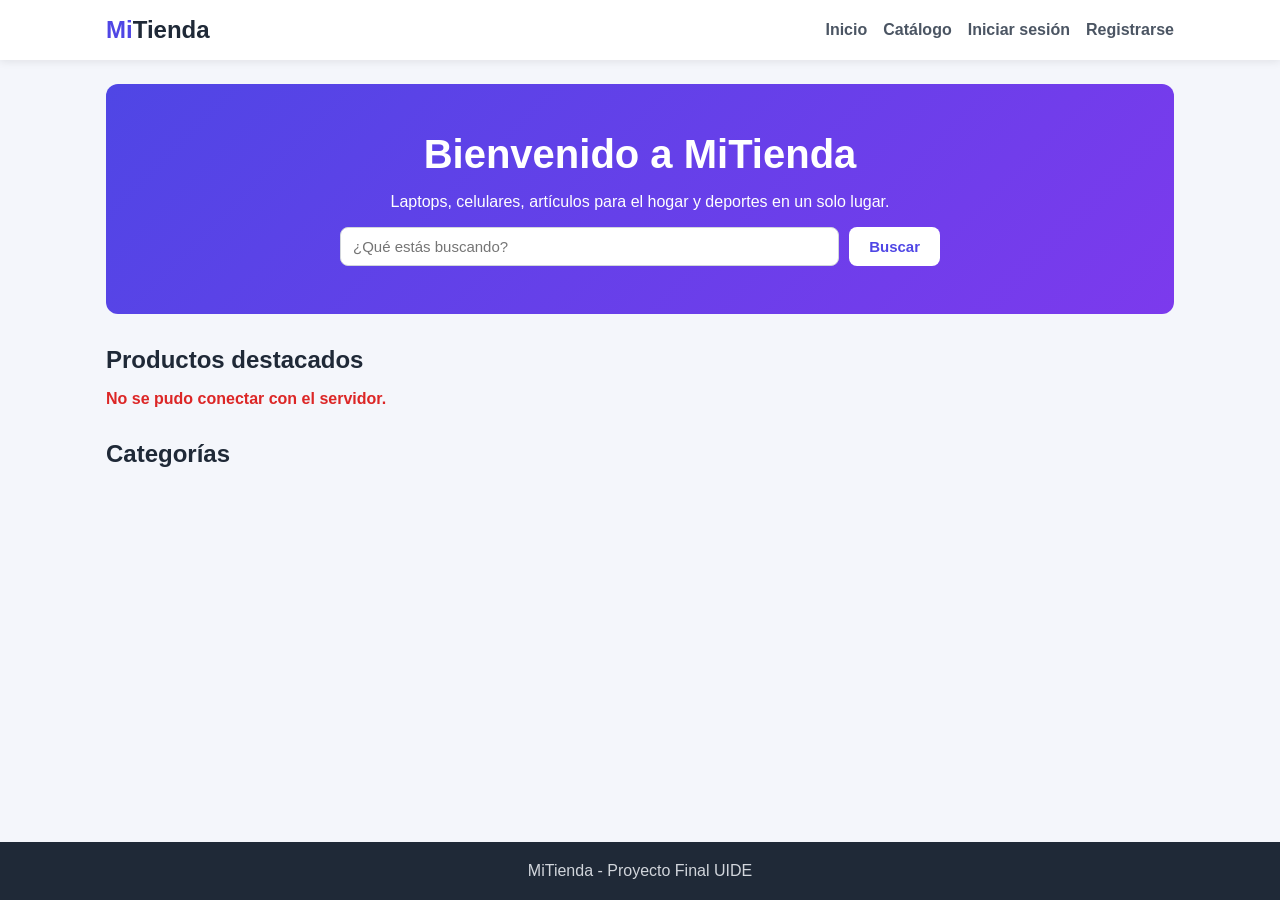
<file: frontend/index.html>
<!DOCTYPE html>
<html lang="es">
<head>
    <meta charset="UTF-8">
    <meta name="viewport" content="width=device-width, initial-scale=1.0">
    <title>Inicio | MiTienda</title>
    <link rel="stylesheet" href="css/style.css">
</head>
<body>
    <header class="encabezado">
        <nav class="navegacion">
            <a href="index.html" class="logo">Mi<span>Tienda</span></a>
            <ul class="lista_navegacion">
                <li><a href="index.html">Inicio</a></li>
                <li><a href="catalogo.html">Catálogo</a></li>
                <li id="enlace_carrito" class="oculto"><a href="carrito.html">Carrito</a></li>
                <li id="enlace_pedidos" class="oculto"><a href="pedidos.html">Mis pedidos</a></li>
                <li id="enlace_admin" class="oculto"><a href="admin.html">Administrar</a></li>
                <li id="enlace_login"><a href="login.html">Iniciar sesión</a></li>
                <li id="enlace_registro"><a href="registro.html">Registrarse</a></li>
            </ul>
            <div id="sesion" class="sesion oculto">
                <span id="usuario_nombre"></span>
                <button id="boton_salir" class="boton boton_pequeno">Cerrar sesión</button>
            </div>
        </nav>
    </header>

    <main class="contenido">
        <section class="portada">
            <h1>Bienvenido a MiTienda</h1>
            <p>Laptops, celulares, artículos para el hogar y deportes en un solo lugar.</p>
            <form class="buscador" action="catalogo.html">
                <input type="search" name="buscar" placeholder="¿Qué estás buscando?" required>
                <button type="submit" class="boton boton_blanco">Buscar</button>
            </form>
        </section>

        <section class="seccion">
            <h2 class="titulo_seccion">Productos destacados</h2>
            <p id="mensaje_destacados" class="mensaje"></p>
            <div id="lista_destacados" class="lista_productos"></div>
        </section>

        <section class="seccion">
            <h2 class="titulo_seccion">Categorías</h2>
            <div id="lista_categorias" class="lista_categorias"></div>
        </section>
    </main>

    <footer class="pie">
        <p>MiTienda - Proyecto Final UIDE</p>
    </footer>

    <script src="js/comun.js"></script>
    <script src="js/inicio.js"></script>
</body>
</html>
</file>
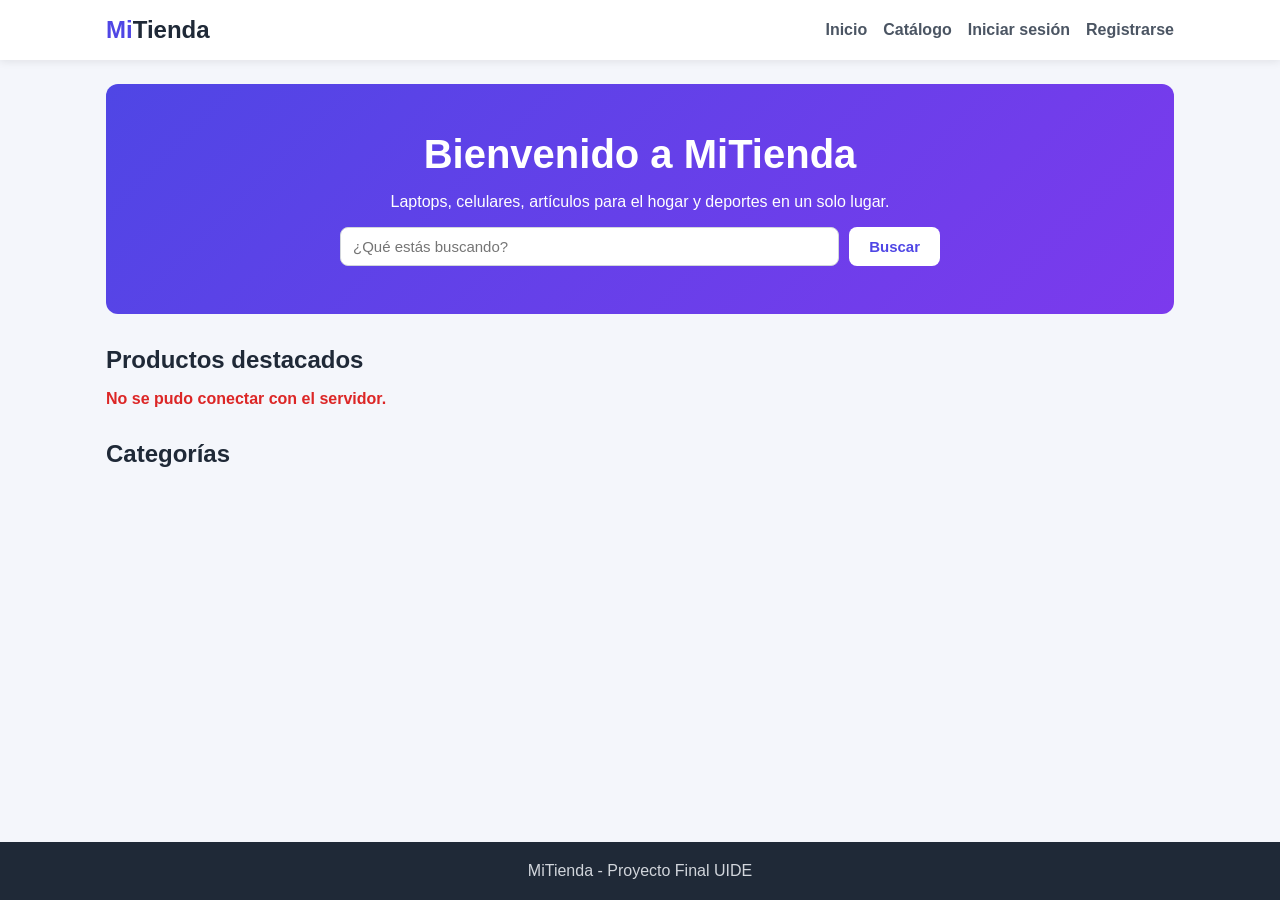
<file: frontend/admin.html>
<!DOCTYPE html>
<html lang="es">
<head>
    <meta charset="UTF-8">
    <meta name="viewport" content="width=device-width, initial-scale=1.0">
    <title>Administración | MiTienda</title>
    <link rel="stylesheet" href="css/style.css">
</head>
<body>
    <header class="encabezado">
        <nav class="navegacion">
            <a href="index.html" class="logo">Mi<span>Tienda</span></a>
            <ul class="lista_navegacion">
                <li><a href="index.html">Inicio</a></li>
                <li><a href="catalogo.html">Catálogo</a></li>
                <li id="enlace_carrito" class="oculto"><a href="carrito.html">Carrito</a></li>
                <li id="enlace_pedidos" class="oculto"><a href="pedidos.html">Mis pedidos</a></li>
                <li id="enlace_admin" class="oculto"><a href="admin.html">Administrar</a></li>
                <li id="enlace_login"><a href="login.html">Iniciar sesión</a></li>
                <li id="enlace_registro"><a href="registro.html">Registrarse</a></li>
            </ul>
            <div id="sesion" class="sesion oculto">
                <span id="usuario_nombre"></span>
                <button id="boton_salir" class="boton boton_pequeno">Cerrar sesión</button>
            </div>
        </nav>
    </header>

    <main class="contenido">
        <h1 class="titulo_seccion">Panel de administración</h1>

        <section class="seccion">
            <h2 class="titulo_seccion">Categorías</h2>
            <div class="panel_admin">
                <form id="formulario_categoria" class="formulario tarjeta_formulario">
                    <h3 id="titulo_categoria">Nueva categoría</h3>
                    <label for="categoria_nombre">Nombre</label>
                    <input type="text" id="categoria_nombre" minlength="2" required>

                    <label for="categoria_descripcion">Descripción</label>
                    <textarea id="categoria_descripcion" rows="2"></textarea>

                    <div class="acciones">
                        <button type="submit" class="boton">Guardar</button>
                        <button type="button" id="cancelar_categoria" class="boton boton_gris oculto">Cancelar</button>
                    </div>
                    <p id="mensaje_categoria" class="mensaje"></p>
                </form>
                <div id="lista_categorias"></div>
            </div>
        </section>

        <section class="seccion">
            <h2 class="titulo_seccion">Productos</h2>
            <div class="panel_admin">
                <form id="formulario_producto" class="formulario tarjeta_formulario">
                    <h3 id="titulo_producto">Nuevo producto</h3>
                    <label for="producto_nombre">Nombre</label>
                    <input type="text" id="producto_nombre" minlength="2" required>

                    <label for="producto_descripcion">Descripción</label>
                    <textarea id="producto_descripcion" rows="2"></textarea>

                    <label for="producto_precio">Precio ($)</label>
                    <input type="number" id="producto_precio" step="0.01" min="0.01" required>

                    <label for="producto_stock">Stock</label>
                    <input type="number" id="producto_stock" step="1" min="0" required>

                    <label for="producto_imagen">Ruta de la imagen</label>
                    <input type="text" id="producto_imagen" placeholder="Assets/laptops/macbook_pro.webp" required>

                    <label for="producto_categoria">Categoría</label>
                    <select id="producto_categoria" required></select>

                    <div class="acciones">
                        <button type="submit" class="boton">Guardar</button>
                        <button type="button" id="cancelar_producto" class="boton boton_gris oculto">Cancelar</button>
                    </div>
                    <p id="mensaje_producto" class="mensaje"></p>
                </form>
                <div id="lista_productos"></div>
            </div>
        </section>

        <section class="seccion">
            <h2 class="titulo_seccion">Pedidos registrados</h2>
            <p id="mensaje_pedidos" class="mensaje"></p>
            <div id="lista_pedidos"></div>
        </section>
    </main>

    <footer class="pie">
        <p>MiTienda - Proyecto Final UIDE</p>
    </footer>

    <script src="js/comun.js"></script>
    <script src="js/admin.js"></script>
</body>
</html>
</file>
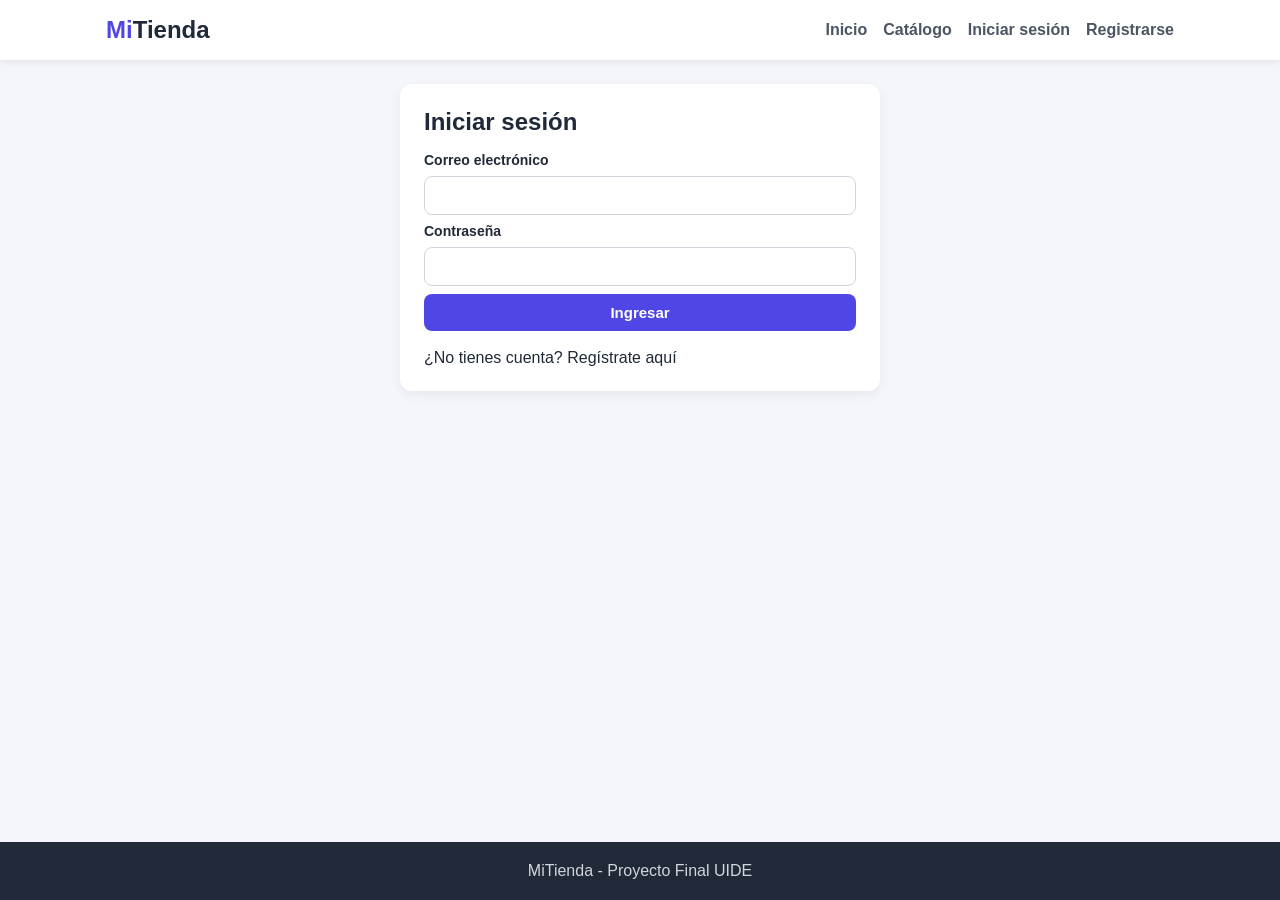
<file: frontend/carrito.html>
<!DOCTYPE html>
<html lang="es">
<head>
    <meta charset="UTF-8">
    <meta name="viewport" content="width=device-width, initial-scale=1.0">
    <title>Carrito | MiTienda</title>
    <link rel="stylesheet" href="css/style.css">
</head>
<body>
    <header class="encabezado">
        <nav class="navegacion">
            <a href="index.html" class="logo">Mi<span>Tienda</span></a>
            <ul class="lista_navegacion">
                <li><a href="index.html">Inicio</a></li>
                <li><a href="catalogo.html">Catálogo</a></li>
                <li id="enlace_carrito" class="oculto"><a href="carrito.html">Carrito</a></li>
                <li id="enlace_pedidos" class="oculto"><a href="pedidos.html">Mis pedidos</a></li>
                <li id="enlace_admin" class="oculto"><a href="admin.html">Administrar</a></li>
                <li id="enlace_login"><a href="login.html">Iniciar sesión</a></li>
                <li id="enlace_registro"><a href="registro.html">Registrarse</a></li>
            </ul>
            <div id="sesion" class="sesion oculto">
                <span id="usuario_nombre"></span>
                <button id="boton_salir" class="boton boton_pequeno">Cerrar sesión</button>
            </div>
        </nav>
    </header>

    <main class="contenido">
        <section class="seccion">
            <h1 class="titulo_seccion">Mi carrito</h1>
            <p id="mensaje" class="mensaje"></p>
            <div id="lista_items"></div>
            <div class="resumen">
                <span>Total: <span id="total">$0.00</span></span>
                <button id="boton_comprar" class="boton">Confirmar compra</button>
            </div>
        </section>
    </main>

    <footer class="pie">
        <p>MiTienda - Proyecto Final UIDE</p>
    </footer>

    <script src="js/comun.js"></script>
    <script src="js/carrito.js"></script>
</body>
</html>
</file>
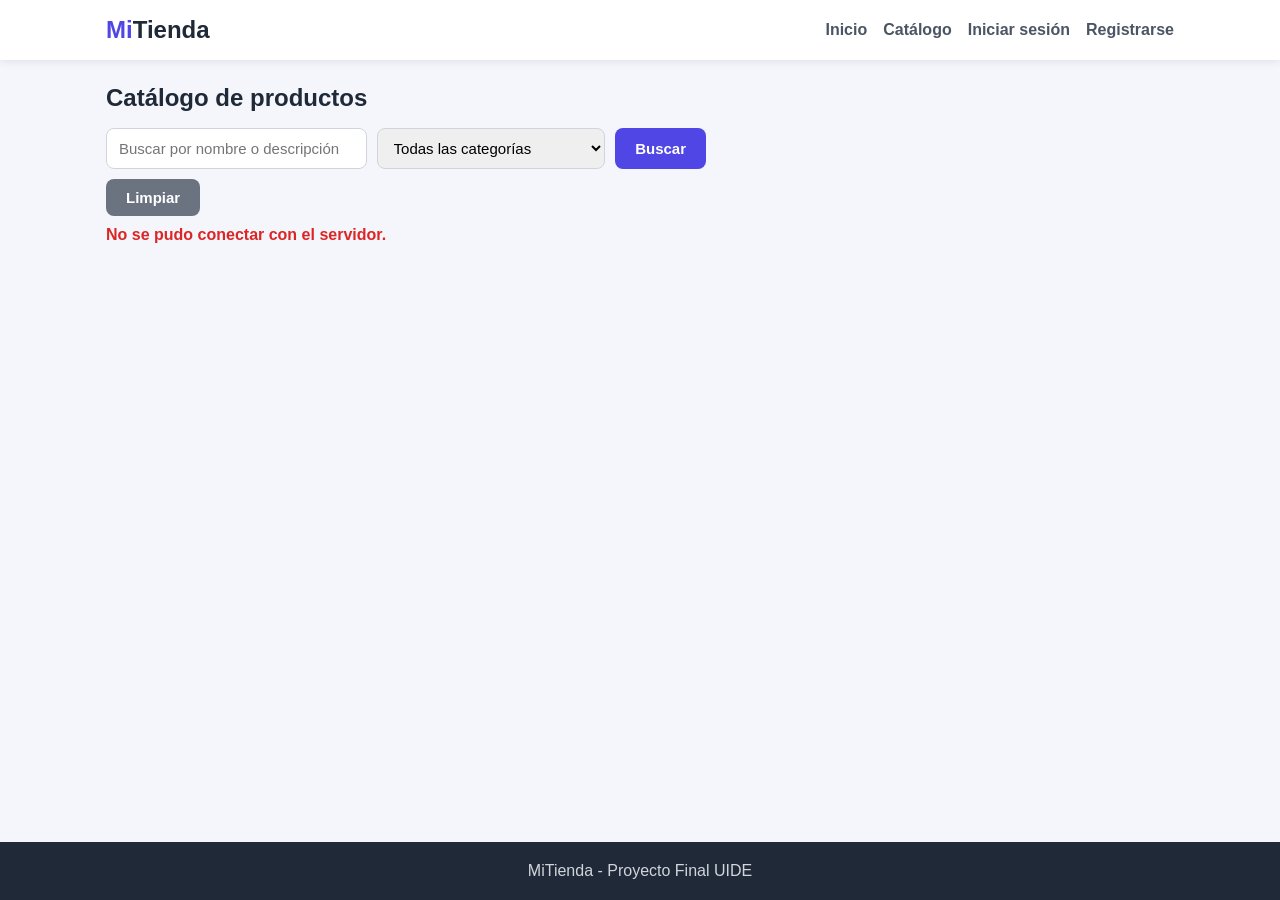
<file: frontend/catalogo.html>
<!DOCTYPE html>
<html lang="es">
<head>
    <meta charset="UTF-8">
    <meta name="viewport" content="width=device-width, initial-scale=1.0">
    <title>Catálogo | MiTienda</title>
    <link rel="stylesheet" href="css/style.css">
</head>
<body>
    <header class="encabezado">
        <nav class="navegacion">
            <a href="index.html" class="logo">Mi<span>Tienda</span></a>
            <ul class="lista_navegacion">
                <li><a href="index.html">Inicio</a></li>
                <li><a href="catalogo.html">Catálogo</a></li>
                <li id="enlace_carrito" class="oculto"><a href="carrito.html">Carrito</a></li>
                <li id="enlace_pedidos" class="oculto"><a href="pedidos.html">Mis pedidos</a></li>
                <li id="enlace_admin" class="oculto"><a href="admin.html">Administrar</a></li>
                <li id="enlace_login"><a href="login.html">Iniciar sesión</a></li>
                <li id="enlace_registro"><a href="registro.html">Registrarse</a></li>
            </ul>
            <div id="sesion" class="sesion oculto">
                <span id="usuario_nombre"></span>
                <button id="boton_salir" class="boton boton_pequeno">Cerrar sesión</button>
            </div>
        </nav>
    </header>

    <main class="contenido">
        <section class="seccion">
            <h1 class="titulo_seccion">Catálogo de productos</h1>
            <form class="buscador" action="catalogo.html">
                <input type="search" id="buscar" name="buscar" placeholder="Buscar por nombre o descripción">
                <select id="categoria" name="categoria">
                    <option value="">Todas las categorías</option>
                </select>
                <button type="submit" class="boton">Buscar</button>
                <a href="catalogo.html" class="boton boton_gris">Limpiar</a>
            </form>
            <p id="mensaje" class="mensaje"></p>
        </section>

        <section class="seccion">
            <div id="lista_productos" class="lista_productos"></div>
        </section>
    </main>

    <footer class="pie">
        <p>MiTienda - Proyecto Final UIDE</p>
    </footer>

    <script src="js/comun.js"></script>
    <script src="js/catalogo.js"></script>
</body>
</html>
</file>
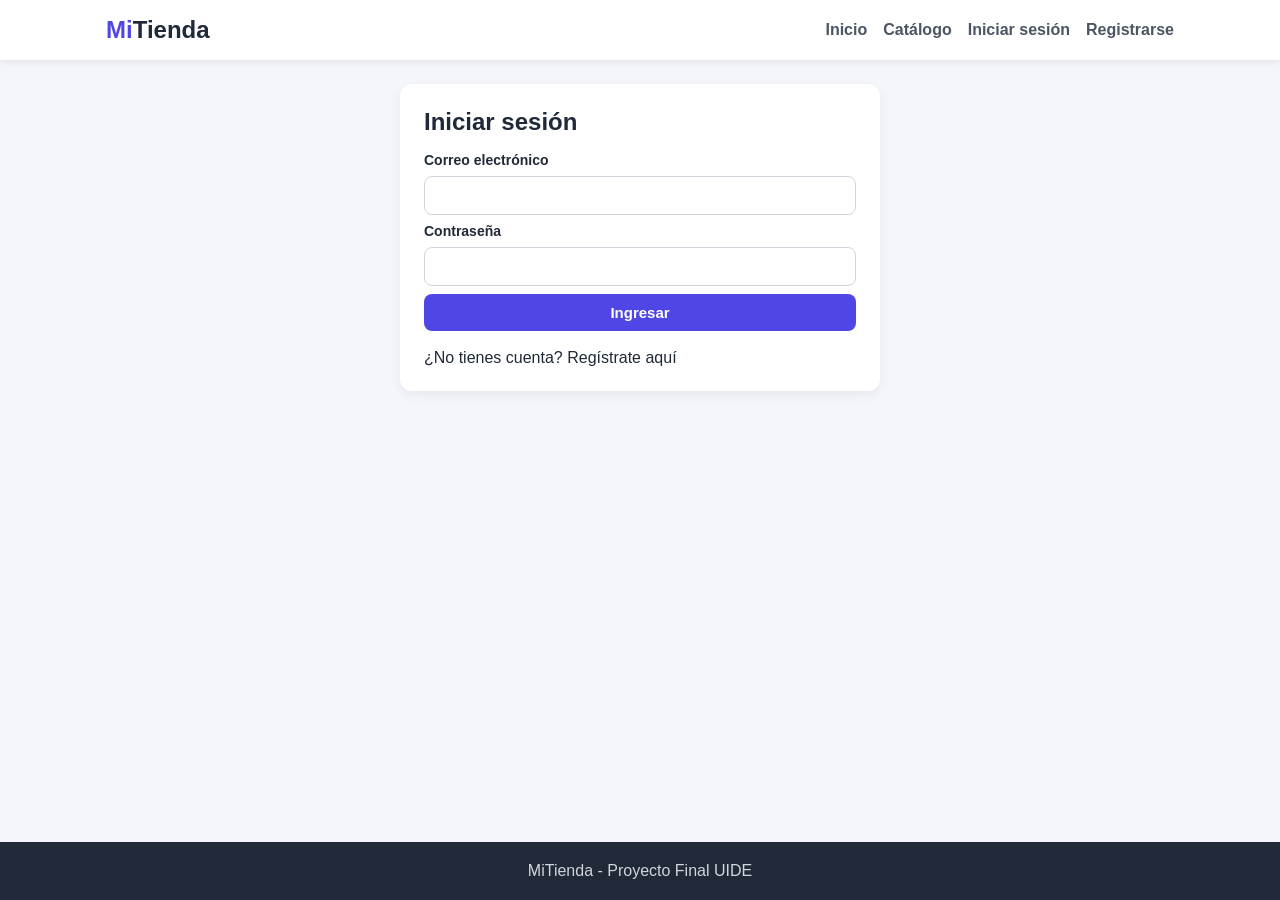
<file: frontend/login.html>
<!DOCTYPE html>
<html lang="es">
<head>
    <meta charset="UTF-8">
    <meta name="viewport" content="width=device-width, initial-scale=1.0">
    <title>Iniciar sesión | MiTienda</title>
    <link rel="stylesheet" href="css/style.css">
</head>
<body>
    <header class="encabezado">
        <nav class="navegacion">
            <a href="index.html" class="logo">Mi<span>Tienda</span></a>
            <ul class="lista_navegacion">
                <li><a href="index.html">Inicio</a></li>
                <li><a href="catalogo.html">Catálogo</a></li>
                <li id="enlace_carrito" class="oculto"><a href="carrito.html">Carrito</a></li>
                <li id="enlace_pedidos" class="oculto"><a href="pedidos.html">Mis pedidos</a></li>
                <li id="enlace_admin" class="oculto"><a href="admin.html">Administrar</a></li>
                <li id="enlace_login"><a href="login.html">Iniciar sesión</a></li>
                <li id="enlace_registro"><a href="registro.html">Registrarse</a></li>
            </ul>
            <div id="sesion" class="sesion oculto">
                <span id="usuario_nombre"></span>
                <button id="boton_salir" class="boton boton_pequeno">Cerrar sesión</button>
            </div>
        </nav>
    </header>

    <main class="contenido">
        <section class="tarjeta_formulario">
            <h1 class="titulo_seccion">Iniciar sesión</h1>
            <form id="formulario_login" class="formulario">
                <label for="email">Correo electrónico</label>
                <input type="email" id="email" required>

                <label for="password">Contraseña</label>
                <input type="password" id="password" required>

                <button type="submit" class="boton">Ingresar</button>
                <p id="mensaje" class="mensaje"></p>
            </form>
            <p>¿No tienes cuenta? <a href="registro.html">Regístrate aquí</a></p>
        </section>
    </main>

    <footer class="pie">
        <p>MiTienda - Proyecto Final UIDE</p>
    </footer>

    <script src="js/comun.js"></script>
    <script src="js/login.js"></script>
</body>
</html>
</file>
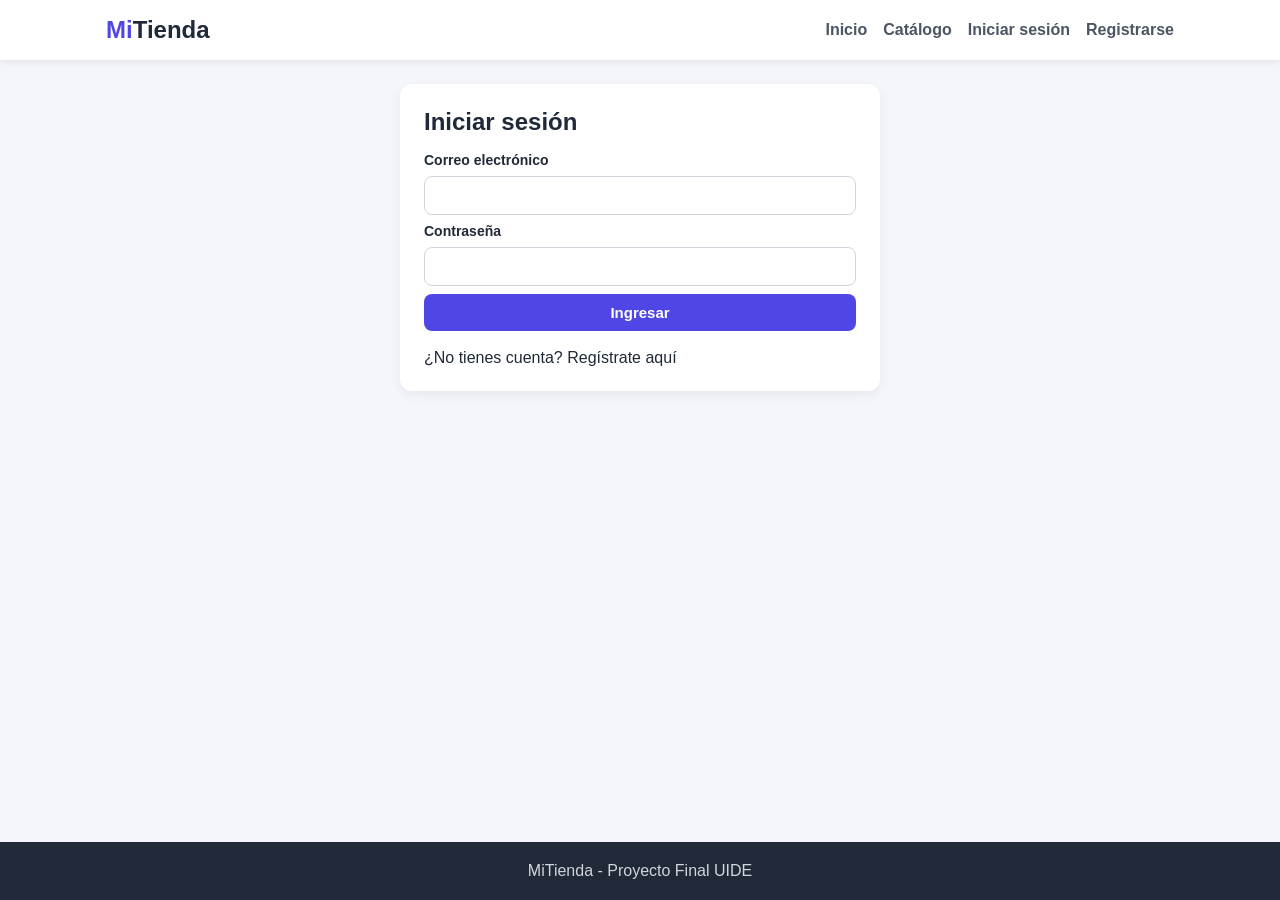
<file: frontend/pedidos.html>
<!DOCTYPE html>
<html lang="es">
<head>
    <meta charset="UTF-8">
    <meta name="viewport" content="width=device-width, initial-scale=1.0">
    <title>Mis pedidos | MiTienda</title>
    <link rel="stylesheet" href="css/style.css">
</head>
<body>
    <header class="encabezado">
        <nav class="navegacion">
            <a href="index.html" class="logo">Mi<span>Tienda</span></a>
            <ul class="lista_navegacion">
                <li><a href="index.html">Inicio</a></li>
                <li><a href="catalogo.html">Catálogo</a></li>
                <li id="enlace_carrito" class="oculto"><a href="carrito.html">Carrito</a></li>
                <li id="enlace_pedidos" class="oculto"><a href="pedidos.html">Mis pedidos</a></li>
                <li id="enlace_admin" class="oculto"><a href="admin.html">Administrar</a></li>
                <li id="enlace_login"><a href="login.html">Iniciar sesión</a></li>
                <li id="enlace_registro"><a href="registro.html">Registrarse</a></li>
            </ul>
            <div id="sesion" class="sesion oculto">
                <span id="usuario_nombre"></span>
                <button id="boton_salir" class="boton boton_pequeno">Cerrar sesión</button>
            </div>
        </nav>
    </header>

    <main class="contenido">
        <section class="seccion">
            <h1 class="titulo_seccion">Mi cuenta</h1>
            <p><strong>Nombre:</strong> <span id="cuenta_nombre"></span></p>
            <p><strong>Correo:</strong> <span id="cuenta_email"></span></p>
            <p><strong>Rol:</strong> <span id="cuenta_rol"></span></p>
        </section>

        <section class="seccion">
            <h2 class="titulo_seccion">Mis pedidos</h2>
            <p id="mensaje" class="mensaje"></p>
            <div id="lista_pedidos"></div>
        </section>

        <section id="seccion_detalle" class="seccion oculto">
            <h2 id="titulo_detalle" class="titulo_seccion"></h2>
            <div id="lista_detalle"></div>
            <div class="resumen">
                <span id="total_detalle"></span>
                <span id="estado_detalle" class="estado"></span>
            </div>
        </section>
    </main>

    <footer class="pie">
        <p>MiTienda - Proyecto Final UIDE</p>
    </footer>

    <script src="js/comun.js"></script>
    <script src="js/pedidos.js"></script>
</body>
</html>
</file>
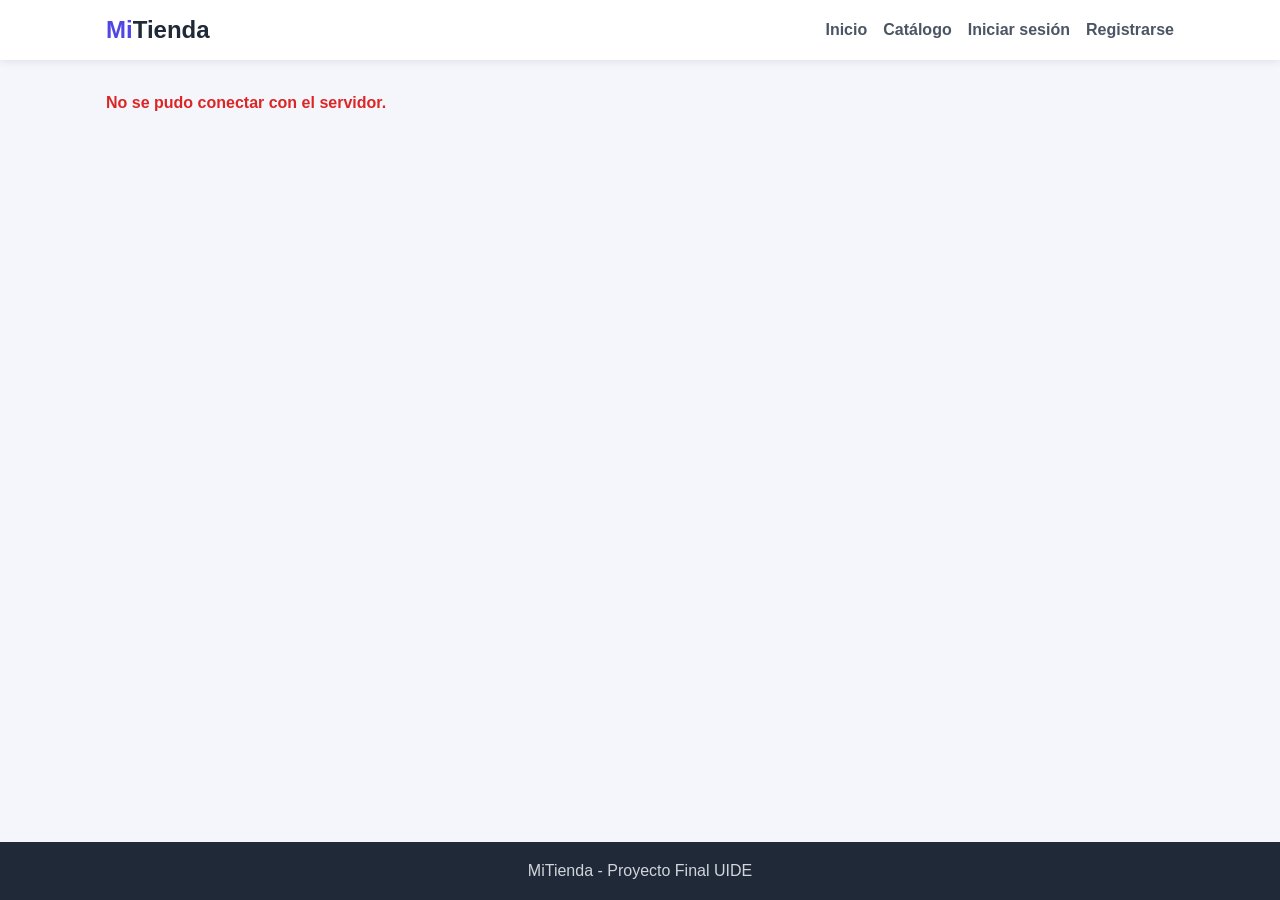
<file: frontend/producto.html>
<!DOCTYPE html>
<html lang="es">
<head>
    <meta charset="UTF-8">
    <meta name="viewport" content="width=device-width, initial-scale=1.0">
    <title>Detalle del producto | MiTienda</title>
    <link rel="stylesheet" href="css/style.css">
</head>
<body>
    <header class="encabezado">
        <nav class="navegacion">
            <a href="index.html" class="logo">Mi<span>Tienda</span></a>
            <ul class="lista_navegacion">
                <li><a href="index.html">Inicio</a></li>
                <li><a href="catalogo.html">Catálogo</a></li>
                <li id="enlace_carrito" class="oculto"><a href="carrito.html">Carrito</a></li>
                <li id="enlace_pedidos" class="oculto"><a href="pedidos.html">Mis pedidos</a></li>
                <li id="enlace_admin" class="oculto"><a href="admin.html">Administrar</a></li>
                <li id="enlace_login"><a href="login.html">Iniciar sesión</a></li>
                <li id="enlace_registro"><a href="registro.html">Registrarse</a></li>
            </ul>
            <div id="sesion" class="sesion oculto">
                <span id="usuario_nombre"></span>
                <button id="boton_salir" class="boton boton_pequeno">Cerrar sesión</button>
            </div>
        </nav>
    </header>

    <main class="contenido">
        <p id="mensaje_producto" class="mensaje"></p>
        <article id="detalle" class="detalle oculto">
            <img id="imagen" alt="Imagen del producto">
            <div class="info_detalle">
                <p id="categoria" class="categoria_detalle"></p>
                <h1 id="nombre"></h1>
                <p id="descripcion"></p>
                <p id="precio" class="precio_producto"></p>
                <p id="stock"></p>
                <div class="agregar">
                    <input type="number" id="cantidad" value="1" min="1">
                    <button id="boton_agregar" class="boton">Agregar al carrito</button>
                </div>
                <p id="mensaje" class="mensaje"></p>
            </div>
        </article>
    </main>

    <footer class="pie">
        <p>MiTienda - Proyecto Final UIDE</p>
    </footer>

    <script src="js/comun.js"></script>
    <script src="js/producto.js"></script>
</body>
</html>
</file>
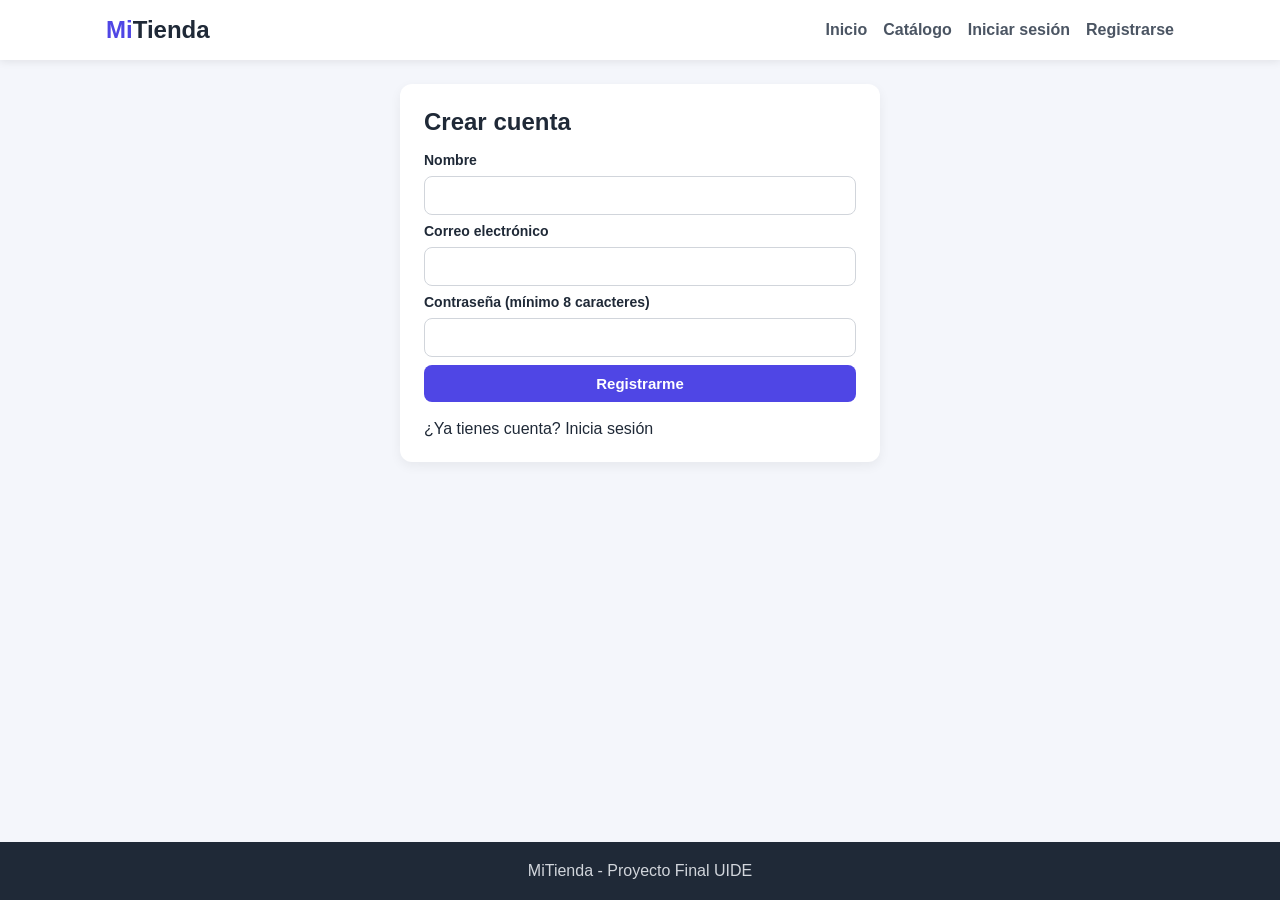
<file: frontend/registro.html>
<!DOCTYPE html>
<html lang="es">
<head>
    <meta charset="UTF-8">
    <meta name="viewport" content="width=device-width, initial-scale=1.0">
    <title>Registro | MiTienda</title>
    <link rel="stylesheet" href="css/style.css">
</head>
<body>
    <header class="encabezado">
        <nav class="navegacion">
            <a href="index.html" class="logo">Mi<span>Tienda</span></a>
            <ul class="lista_navegacion">
                <li><a href="index.html">Inicio</a></li>
                <li><a href="catalogo.html">Catálogo</a></li>
                <li id="enlace_carrito" class="oculto"><a href="carrito.html">Carrito</a></li>
                <li id="enlace_pedidos" class="oculto"><a href="pedidos.html">Mis pedidos</a></li>
                <li id="enlace_admin" class="oculto"><a href="admin.html">Administrar</a></li>
                <li id="enlace_login"><a href="login.html">Iniciar sesión</a></li>
                <li id="enlace_registro"><a href="registro.html">Registrarse</a></li>
            </ul>
            <div id="sesion" class="sesion oculto">
                <span id="usuario_nombre"></span>
                <button id="boton_salir" class="boton boton_pequeno">Cerrar sesión</button>
            </div>
        </nav>
    </header>

    <main class="contenido">
        <section class="tarjeta_formulario">
            <h1 class="titulo_seccion">Crear cuenta</h1>
            <form id="formulario_registro" class="formulario">
                <label for="nombre">Nombre</label>
                <input type="text" id="nombre" minlength="2" required>

                <label for="email">Correo electrónico</label>
                <input type="email" id="email" required>

                <label for="password">Contraseña (mínimo 8 caracteres)</label>
                <input type="password" id="password" minlength="8" required>

                <button type="submit" class="boton">Registrarme</button>
                <p id="mensaje" class="mensaje"></p>
            </form>
            <p>¿Ya tienes cuenta? <a href="login.html">Inicia sesión</a></p>
        </section>
    </main>

    <footer class="pie">
        <p>MiTienda - Proyecto Final UIDE</p>
    </footer>

    <script src="js/comun.js"></script>
    <script src="js/registro.js"></script>
</body>
</html>
</file>
<file: frontend/css/style.css>
* {
  margin: 0;
  padding: 0;
  box-sizing: border-box;
}

body {
  font-family: "Segoe UI", Arial, sans-serif;
  background: #f4f6fb;
  color: #1f2937;
  min-height: 100vh;
  display: grid;
  grid-template-rows: auto 1fr auto;
}

a {
  text-decoration: none;
  color: inherit;
}

img {
  max-width: 100%;
}

.encabezado {
  background: #ffffff;
  box-shadow: 0 2px 8px rgba(0, 0, 0, 0.08);
}

.navegacion {
  display: flex;
  flex-direction: column;
  align-items: center;
  gap: 12px;
  max-width: 1100px;
  margin: 0 auto;
  padding: 16px;
}

.logo {
  font-size: 24px;
  font-weight: bold;
  color: #4f46e5;
}

.logo span {
  color: #1f2937;
}

.lista_navegacion {
  display: flex;
  flex-wrap: wrap;
  justify-content: center;
  gap: 16px;
  list-style: none;
}

.lista_navegacion a {
  font-weight: 600;
  color: #4b5563;
}

.lista_navegacion a:hover {
  color: #4f46e5;
}

.sesion {
  display: flex;
  align-items: center;
  gap: 10px;
  font-weight: 600;
}

.contenido {
  width: 100%;
  max-width: 1100px;
  margin: 0 auto;
  padding: 24px 16px;
}

.portada {
  background: linear-gradient(135deg, #4f46e5, #7c3aed);
  color: #ffffff;
  text-align: center;
  padding: 48px 16px;
  border-radius: 12px;
  margin-bottom: 32px;
  display: flex;
  flex-direction: column;
  align-items: center;
  gap: 16px;
}

.portada h1 {
  font-size: 30px;
}

.seccion {
  margin-bottom: 32px;
}

.titulo_seccion {
  font-size: 24px;
  margin-bottom: 16px;
}

.buscador {
  display: flex;
  flex-wrap: wrap;
  gap: 10px;
  width: 100%;
  max-width: 600px;
}

.buscador input,
.buscador select {
  flex-grow: 1;
  padding: 10px 12px;
  border: 1px solid #d1d5db;
  border-radius: 8px;
  font-size: 15px;
}

.lista_productos {
  display: grid;
  grid-template-columns: 1fr;
  gap: 20px;
}

.lista_categorias {
  display: grid;
  grid-template-columns: 1fr;
  gap: 16px;
}

.tarjeta_producto,
.tarjeta_categoria {
  background: #ffffff;
  border-radius: 12px;
  padding: 16px;
  box-shadow: 0 4px 12px rgba(0, 0, 0, 0.06);
  display: flex;
  flex-direction: column;
  gap: 8px;
}

.tarjeta_categoria:hover {
  outline: 2px solid #4f46e5;
}

.imagen_producto {
  width: 100%;
  height: 180px;
  object-fit: contain;
}

.nombre_producto {
  font-size: 18px;
}

.descripcion_producto {
  color: #4b5563;
  flex-grow: 1;
}

.precio_producto {
  font-size: 22px;
  font-weight: bold;
  color: #4f46e5;
}

.disponible {
  color: #059669;
  font-weight: 600;
}

.agotado {
  color: #dc2626;
  font-weight: 600;
}

.detalle {
  display: grid;
  grid-template-columns: 1fr;
  gap: 24px;
  background: #ffffff;
  border-radius: 12px;
  padding: 24px;
}

.detalle img {
  width: 100%;
  max-height: 350px;
  object-fit: contain;
}

.info_detalle {
  display: flex;
  flex-direction: column;
  gap: 12px;
}

.categoria_detalle {
  color: #7c3aed;
  font-weight: 600;
}

.agregar {
  display: flex;
  gap: 10px;
}

.agregar input {
  width: 80px;
  padding: 10px;
  border: 1px solid #d1d5db;
  border-radius: 8px;
}

.tarjeta_formulario {
  max-width: 480px;
  margin: 0 auto;
  background: #ffffff;
  border-radius: 12px;
  padding: 24px;
  box-shadow: 0 4px 12px rgba(0, 0, 0, 0.06);
}

.formulario {
  display: flex;
  flex-direction: column;
  gap: 8px;
}

.formulario label {
  font-weight: 600;
  font-size: 14px;
}

.formulario input,
.formulario textarea,
.formulario select {
  width: 100%;
  padding: 10px 12px;
  border: 1px solid #d1d5db;
  border-radius: 8px;
  font-size: 15px;
  font-family: inherit;
}

.boton {
  background: #4f46e5;
  color: #ffffff;
  border: none;
  border-radius: 8px;
  padding: 10px 20px;
  font-size: 15px;
  font-weight: 600;
  cursor: pointer;
  text-align: center;
}

.boton:hover {
  opacity: 0.85;
}

.boton:disabled {
  background: #9ca3af;
  cursor: not-allowed;
}

.boton_blanco {
  background: #ffffff;
  color: #4f46e5;
}

.boton_gris {
  background: #6b7280;
}

.boton_rojo {
  background: #ef4444;
}

.boton_pequeno {
  padding: 6px 12px;
  font-size: 13px;
}

.fila_item {
  background: #ffffff;
  border-radius: 12px;
  padding: 16px;
  margin-bottom: 12px;
  display: flex;
  flex-wrap: wrap;
  align-items: center;
  gap: 12px;
}

.fila_item img {
  width: 70px;
  height: 70px;
  object-fit: contain;
}

.fila_item .datos {
  flex-grow: 1;
}

.fila_item input,
.fila_item select {
  width: 90px;
  padding: 6px;
  border: 1px solid #d1d5db;
  border-radius: 8px;
}

.resumen {
  background: #ffffff;
  border-radius: 12px;
  padding: 16px;
  display: flex;
  justify-content: space-between;
  align-items: center;
  flex-wrap: wrap;
  gap: 12px;
  font-size: 20px;
  font-weight: bold;
}

.estado {
  padding: 4px 10px;
  border-radius: 20px;
  background: #e0e7ff;
  color: #3730a3;
  font-size: 13px;
  font-weight: 600;
}

.panel_admin {
  display: grid;
  grid-template-columns: 1fr;
  align-items: start;
  gap: 24px;
}

.acciones {
  display: flex;
  gap: 8px;
}

.oculto {
  display: none;
}

.mensaje {
  margin-top: 10px;
  font-weight: 600;
}

.exito {
  color: #059669;
}

.error {
  color: #dc2626;
}

.pie {
  background: #1f2937;
  color: #d1d5db;
  text-align: center;
  padding: 20px;
}

@media (min-width: 600px) {
  .lista_productos {
    grid-template-columns: repeat(2, 1fr);
  }

  .lista_categorias {
    grid-template-columns: repeat(2, 1fr);
  }

  .portada h1 {
    font-size: 40px;
  }
}

@media (min-width: 900px) {
  .navegacion {
    flex-direction: row;
    justify-content: space-between;
  }

  .lista_productos {
    grid-template-columns: repeat(4, 1fr);
  }

  .lista_categorias {
    grid-template-columns: repeat(4, 1fr);
  }

  .detalle {
    grid-template-columns: 1fr 1fr;
  }

  .panel_admin {
    grid-template-columns: 1fr 2fr;
  }
}
</file>
